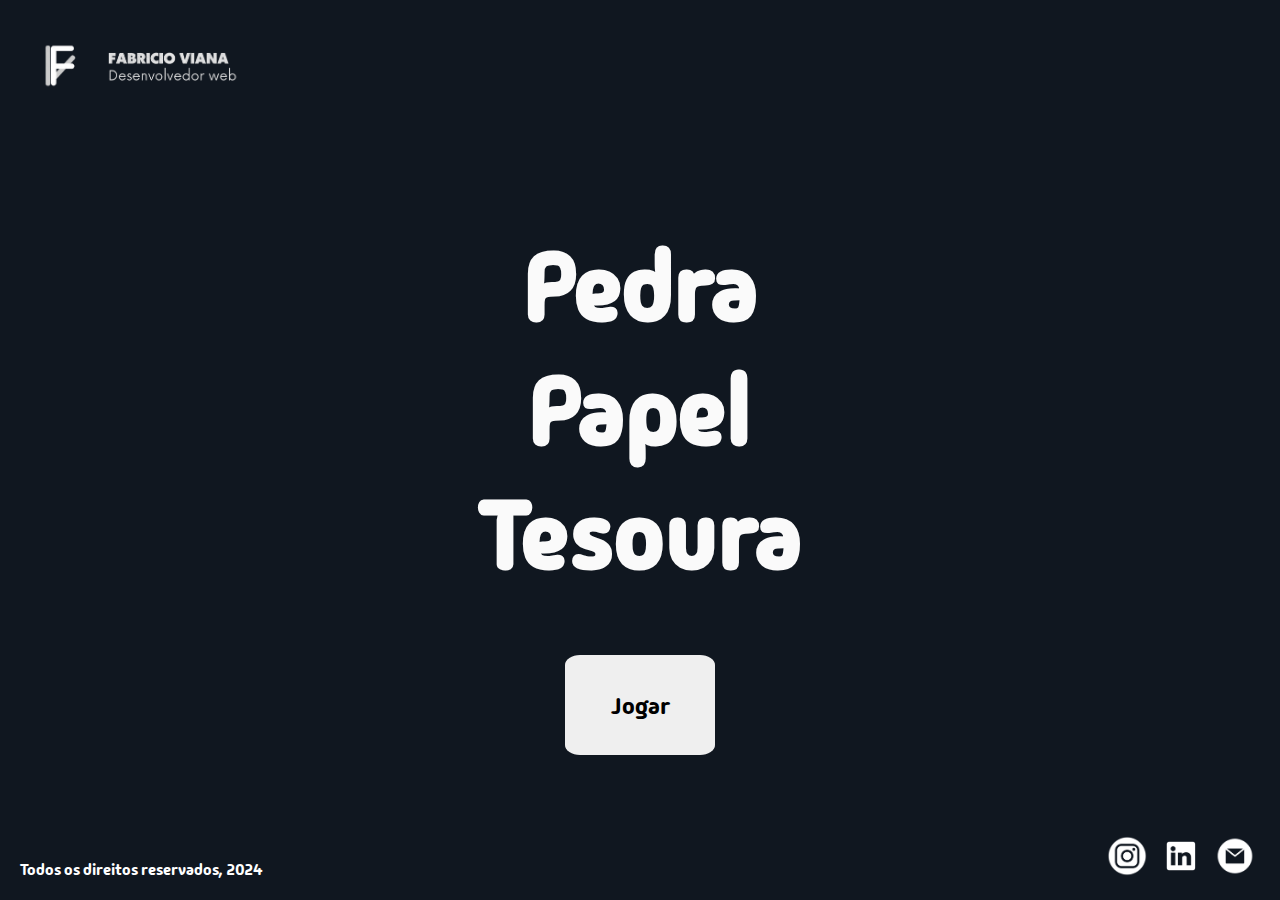
<file: index.html>
<!DOCTYPE html>
<html lang="pt-BR">
<head>
    <meta charset="UTF-8">
    <meta name="viewport" content="width=device-width, initial-scale=1.0">
    <link rel="stylesheet" href="./assets/css/style.css">
    <link rel="stylesheet" href="./assets/css/gridAnimacao.css">
    <link rel="shortcut icon" href="./assets/src/pedraPapelTesoura.png" type="image/x-icon">
    <title>Pedra | Papel | Tesoura</title>
</head>
<body>
    <div class="containerAnimacao">
        <div style="--i:11" class="div1"> </div>
        <div style="--i:21" class="div2"> </div>
        <div style="--i:16" class="div3"> </div>
        <div style="--i:19" class="div4"> </div>
        <div style="--i:11" class="div5"> </div>
        <div style="--i:9" class="div6"> </div>
        <div style="--i:26" class="div7"> </div>
        <div style="--i:21" class="div8"> </div> 
        <div style="--i:13" class="div9"> </div>
        <div style="--i:20" class="div10"> </div>
        <div style="--i:14" class="div11"> </div>
        <div style="--i:16" class="div12"> </div>
        <div style="--i:17" class="div13"> </div>
        <div style="--i:24" class="div14"> </div>
        <div style="--i:25" class="div15"> </div>
        <div style="--i:12" class="div16"> </div>
        </div>
    <header class="header">
        <div class="minhaLogo">
            <a href="https://fabricio-p-viana.github.io/meuPortifolio/"><img src="./assets/src/meu_logo.png" alt="" srcset=""></a>
        </div>
    </header>
    <section class="centro-inicio">
        <div class="titulo">
            <h1>Pedra<br>Papel<br>Tesoura</h1>
        </div>
        <div class="botoes-centro ">
            <a href="jogo.html"><button>Jogar</button></a>
        </div>
        
    </section>
    <footer class="footer">
        <div class="direitos">
            <p>Todos os direitos reservados, 2024</p>
        </div>
        <div class="redes-sociais">
           <a href="https://www.instagram.com/fabriciopviana/"><img src="./assets/src/footer/instagram.png" width="40px"></a>
           <a href="https://www.linkedin.com/in/fabr%C3%ADcio-pereira-viana-950377203/"><img src="./assets/src/footer/linkedinBranco.png" width="40px"></a>
           <a href="https://fabricio-p-viana.github.io/meuPortifolio/index.html#Contato"><img src="./assets/src/footer/email.png" width="40px"></a>
        </div>
    </footer>
    <script src="./assets/js/script.js"></script>
</body>
</html>
</file>
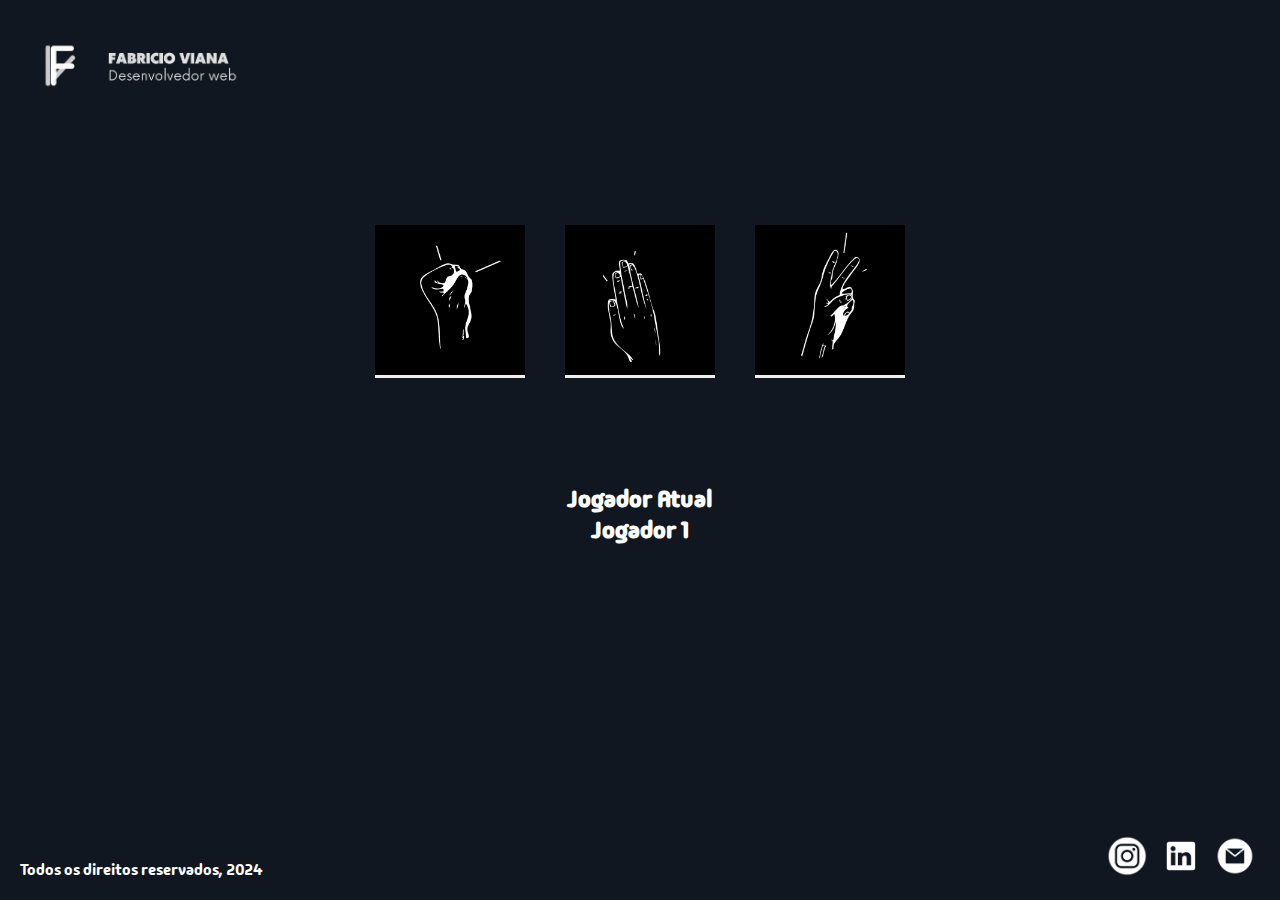
<file: jogo.html>
<!DOCTYPE html>
<html lang="pt-BR">
<head>
    <meta charset="UTF-8">
    <meta name="viewport" content="width=device-width, initial-scale=1.0">
    <link rel="stylesheet" href="./assets/css/style.css">
    <link rel="stylesheet" href="./assets/css/gridAnimacao.css">
    <link rel="stylesheet" href="./assets/css/jogo.css">
    <link rel="shortcut icon" href="./assets/src/pedraPapelTesoura.png" type="image/x-icon">
    <title>Pedra | Papel | Tesoura</title>
</head>
<body>
    <div class="containerAnimacao">
        <div style="--i:11" class="div1"> </div>
        <div style="--i:21" class="div2"> </div>
        <div style="--i:16" class="div3"> </div>
        <div style="--i:19" class="div4"> </div>
        <div style="--i:11" class="div5"> </div>
        <div style="--i:9" class="div6"> </div>
        <div style="--i:26" class="div7"> </div>
        <div style="--i:21" class="div8"> </div> 
        <div style="--i:13" class="div9"> </div>
        <div style="--i:20" class="div10"> </div>
        <div style="--i:14" class="div11"> </div>
        <div style="--i:16" class="div12"> </div>
        <div style="--i:17" class="div13"> </div>
        <div style="--i:24" class="div14"> </div>
        <div style="--i:25" class="div15"> </div>
        <div style="--i:12" class="div16"> </div>
        </div>
    <header class="header">
        <div class="minhaLogo">
            <a href="https://fabricio-p-viana.github.io/meuPortifolio/"><img src="./assets/src/meu_logo.png" alt="" srcset=""></a>
        </div>
    </header>
    <section class="centro-Jogo" id="centro-Jogo">
        <div class="EscolhaUmContainer">
            <div class="escolhaum">
            </div>
        </div>
        <div class="jogadorAtual EscolhaUmContainer">
                <h2>Jogador Atual</h2>
                <h2 class="jogadorAtualh2">Jogador 1</h2>
            </div>
        </div>
        <div class="overlay" id="overlay">
            <div class="popup" id="popup">
              <h2 id="popupMessage"></h2><br>
              <h4 id="popupMessage2"></h4>
              <button onclick="closePopup(); window.location.href='jogo.html'">Jogar Novamente</button>
              <button onclick="closePopup(); window.location.href='index.html'">Voltar</button>
            </div>
          </div>
    </section>
    <footer class="footer">
        <div class="direitos">
            <p>Todos os direitos reservados, 2024</p>
        </div>
        <div class="redes-sociais">
           <a href="https://www.instagram.com/fabriciopviana/"><img src="./assets/src/footer/instagram.png" width="40px"></a>
           <a href="https://www.linkedin.com/in/fabr%C3%ADcio-pereira-viana-950377203/"><img src="./assets/src/footer/linkedinBranco.png" width="40px"></a>
           <a href="https://fabricio-p-viana.github.io/meuPortifolio/index.html#Contato"><img src="./assets/src/footer/email.png" width="40px"></a>
        </div>
    </footer>
    <script src="./assets/js/script.js"></script>
    <script src="./assets/js/jogo.js"></script>
</body>
</html>
</file>
<file: assets/css/style.css>
@import url('https://fonts.googleapis.com/css2?family=Madimi+One&display=swap');
@import url('https://fonts.googleapis.com/css2?family=Bebas+Neue&display=swap');

:root{
    --font-paragrafo:"Bebas Neue", sans-serif; ;
    --font-Titulo:"Madimi One", sans-serif;
    --cor-background: #101720;
    --cor-secundaria: #1dc8d4;
    --branco-tom1: #fafafa;
}
*{
    box-sizing: border-box;
    margin: 0;
    padding: 0;
}
body{
    display: flex;
    justify-content: center;
    align-items: center;
    background-color: var(--cor-background);
}
button{
    border: none;
}
header{
    position: absolute;
    top: 0;
    width:  100%;
    margin: 40px;
    & a img{
        margin: 0 40px;
        width: 200px;
    }
}
section{
    position: absolute;
    top: 25%;
    width:  100%;
    height: 400px;
}
.footer{
    position: absolute;
    bottom: 0;
    width:  100%;
    margin: 20px 40px;
    display: flex;
    justify-content: space-between;
    & p{
        position: absolute;
        bottom: 0;
        color: white;
        font-family: var(--font-Titulo);
    }
    & div{
        margin: 0 20px;
        & img{
            margin: 0px 5px;
        }
    }
}
h1{
    text-align: center;
    font-size: 10.5vh;
    color: var(--branco-tom1);
    font-family: var(--font-Titulo);
}
.centro-inicio{
    & .botoes-centro{
        margin-top: 3%;
        display: flex;
        align-items: center;
        justify-content: center;
        & a button{
            font-size: 1.5em;
            font-family: var(--font-Titulo);
            height: 100px;
            width: 150px;
            margin: 20px;
            border-radius: 10%;
        }
        a button:hover{
            transition: all 100ms;
            animation: moviTransicao 2s infinite ease-in-out;
        }
    }
}


.overlay {
    display: none;
    position: fixed;
    top: 0;
    left: 0;
    width: 100%;
    height: 100%;
    background-color: rgba(0, 0, 0, 0.5);
    z-index: 10;
}

.popup {
    color: white;
    position: absolute;
    z-index: 10;
    top: 50%;
    left: 50%;
    transform: translate(-50%, -50%);
    background-color: var(--cor-background);
    padding: 30px;
    border-radius: 10px;
    box-shadow: 0 0 20px rgba(0, 0, 0, 0.3);
    text-align: center;
}

.popup button {
    margin-top: 20px;
    padding: 12px 24px;
    cursor: pointer;
    background-color: var(--cor-secundaria);
    color: white;
    border: none;
    border-radius: 6px;
    font-size: 16px;
    transition: background-color 0.3s;
    font-family: var(--font-paragrafos);
}

.popup button:hover {
    background-color: var(--cor-background-principal);
}

@media (max-width:445px) {
    header{
        margin: 10px 20px;
        & div img{
            margin: 20px 20px;
            width: 120px;
        }
    }
    h1{
        font-size: 50px;
    }
    .centro-inicio{
        & .botoes-centro{
            & a button{
                height: 50px;
                width: 100px;
            }
        }
    }
    .footer{
        & p{
            font-size: .7em;
        }
        & div{
            margin: 0 10px;
            & img{
                margin: 0px 2.5px;
                width: 20px;
            }
        }
    }
}
</file>
<file: assets/css/gridAnimacao.css>
:root{
    --tempo-Animacao-Backgroud: 150s;
}

.containerAnimacao {
    display: grid;
    grid-template-columns: repeat(4, 1fr);
    grid-template-rows: repeat(4, 1fr);
    grid-column-gap: 1px;
    grid-row-gap: 1px;
    height: 100%;
    width: 100%;
    position: absolute;
    bottom: 0;
    z-index: -2;
    & *{
        animation: blocosAnimacao calc(var(--tempo-Animacao-Backgroud)/var(--i)) infinite;
    }
}
    
.div1 { grid-area: 1 / 1 / 2 / 2; }
.div2 { grid-area: 1 / 2 / 2 / 3; }
.div3 { grid-area: 1 / 3 / 2 / 4; }
.div4 { grid-area: 1 / 4 / 2 / 5; }
.div5 { grid-area: 2 / 1 / 3 / 2; }
.div6 { grid-area: 2 / 2 / 3 / 3; }
.div7 { grid-area: 2 / 3 / 3 / 4; }
.div8 { grid-area: 2 / 4 / 3 / 5; }
.div9 { grid-area: 3 / 1 / 4 / 2; }
.div10 { grid-area: 3 / 2 / 4 / 3; }
.div11 { grid-area: 3 / 3 / 4 / 4; }
.div12 { grid-area: 3 / 4 / 4 / 5; }
.div13 { grid-area: 4 / 1 / 5 / 2; }
.div14 { grid-area: 4 / 2 / 5 / 3; }
.div15 { grid-area: 4 / 3 / 5 / 4; }
.div16 { grid-area: 4 / 4 / 5 / 5; }

@keyframes blocosAnimacao {
    0%{
        /* margin: 0; */
        background-color: var(--cor-background);
        border: 10px solid var(--cor-background);
        box-shadow: 0px 0px 10px #212121;
    }
    
    50%{
        /* margin: calc(100px/var(--i)); */
        background-color: var(--cor-secundaria);
        border: 10px solid var(--cor-secundaria);
        box-shadow: 10px 10px -10px #212121;
    }
    100%{
        /* margin: 0; */
        background-color: var(--cor-background);
        border: 10px solid var(--cor-background);
        box-shadow: 0px 0px 10px #212121;
    }
}
@keyframes moviTransicao {
    0%{
        transform: rotate(0deg);
    }
    50%{
        transform: rotate(20deg);
    }
    100%{
        transform: rotate(0deg);
    }
}
</file>
<file: assets/css/jogo.css>
.EscolhaUmContainer{
    width: 100%;
    display: flex;
    align-items: center;
    justify-content: center;
    & .escolhaum{
        display: flex;
        & button{
            margin: 0px 20px;
        }
        & button:hover{
            transition: all 1000ms;
            background-color: var(--cor-secundaria);
            transform: scale(1.3);
        }   
   }
   &.jogadorAtual {
    display: block;
    position: absolute;
    
    bottom: 20%;
    & h2{
        display: flex;
        align-items: center;
        justify-content: center;
        color: white;
        font-family: var(--font-Titulo);
    }    
   }
}


@media (max-width:636px) {
    .escolha1{
        height: 100px;
        & img{
            height: 100%;
            width: auto;
        }
        
    }
    .escolha2{
        height: 100px;
        & img{
            height: 100%;
            width: auto;
        }
    }
    .escolha3{
        height: 100px;
        & img{
            height: 100%;
            width: auto;
        }
    }
}
@media (max-width: 430px){
    .EscolhaUmContainer{
        & .escolhaum{
            & button{
                margin: 0px 7px;
            }
            & button:hover{
            transform: scale(1.0);
        }
        } 
    }
    .escolha1{
        height: 80px;
        & img{
            height: 100%;
            width: auto;
        }
        
    }
    .escolha2{
        height: 80px;
        & img{
            height: 100%;
            width: auto;
        }
    }
    .escolha3{
        height: 80px;
        & img{
            height: 100%;
            width: auto;
        }
    }
}
</file>
